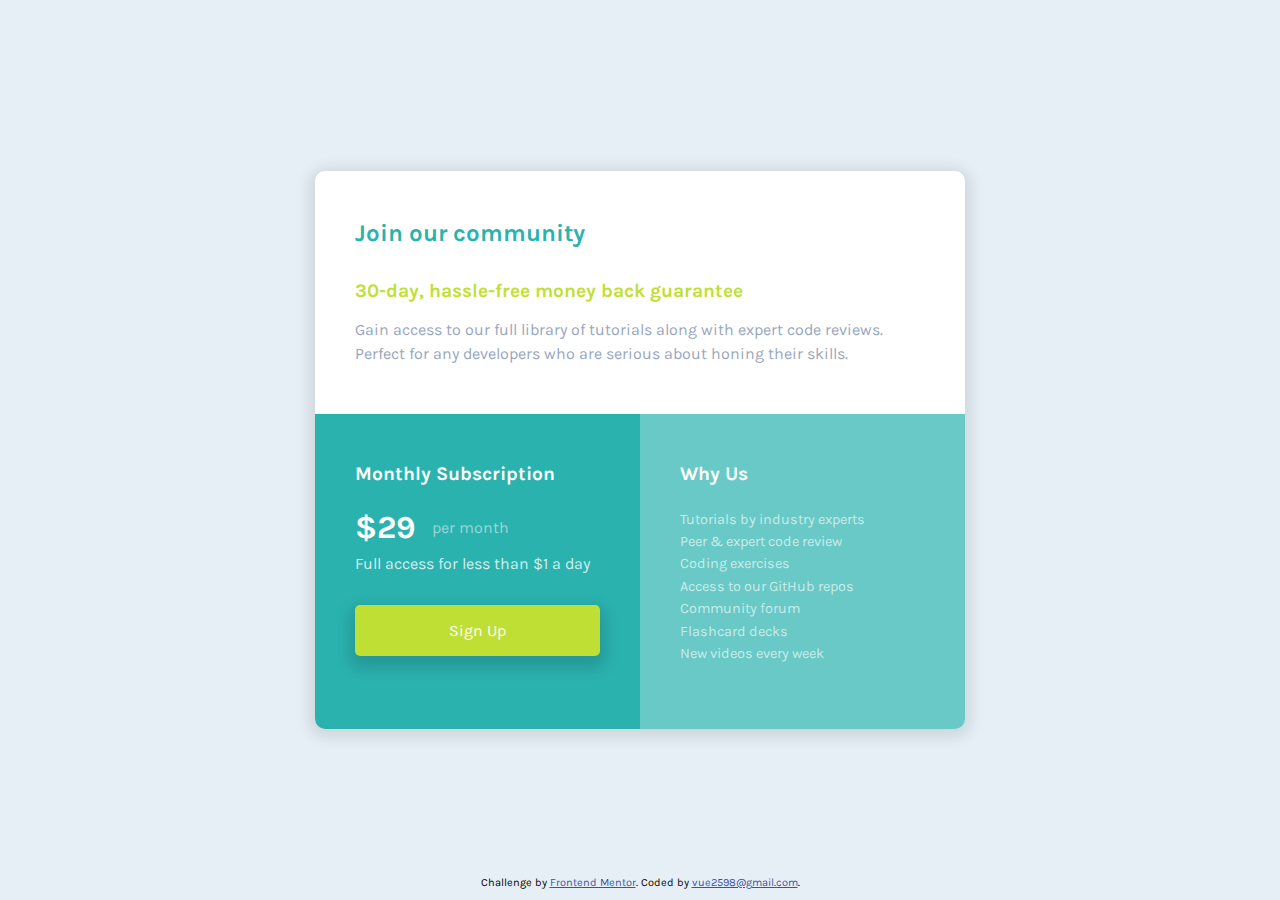
<file: index.html>
<!DOCTYPE html>
<html lang="en">
  <head>
    <meta charset="UTF-8" />
    <meta name="viewport" content="width=device-width, initial-scale=1.0" />
    <!-- displays site properly based on user's device -->

    <link
      rel="icon"
      type="image/png"
      sizes="32x32"
      href="./images/favicon-32x32.png"
    />

    <title>Frontend Mentor | Single Price Grid Component</title>

    <link
      href="https://fonts.googleapis.com/css2?family=Karla:wght@400;700&display=swap"
      rel="stylesheet"
    />
    <link rel="stylesheet" type="text/css" href="./css/index.css" />
    <!-- Feel free to remove these styles or customise in your own stylesheet 👍 -->
    <style>
      .attribution {
        font-size: 11px;
        text-align: center;
      }
      .attribution a {
        color: hsl(228, 45%, 44%);
      }
    </style>
  </head>
  <body>
    <main id="wrap">
      <article class="card">
        <section class="top">
          <div class="top-header">
            Join our community
          </div>
          <div class="top-desciprtion">
            30-day, hassle-free money back guarantee
          </div>
          <div class="top-contents">
            Gain access to our full library of tutorials along with expert code
            reviews. <br />Perfect for any developers who are serious about
            honing their skills.
          </div>
        </section>
        <section class="bottom">
          <section class="pricing">
            <div class="bottom-header">
              Monthly Subscription
            </div>
            <div class="bottom-dollar">
              <span class="number">&dollar;29</span>
              <span class="month">per month</span>
            </div>
            <div class="description">
              Full access for less than &dollar;1 a day
            </div>
            <div class="button-wrap">
              <button class="shadow-button">
                Sign Up
              </button>
            </div>
          </section>
          <section class="why-us">
            <div class="bottom-header">
              Why Us
            </div>
            <div class="wu-content">
              <ul>
                <li>Tutorials by industry experts</li>
                <li>Peer & expert code review</li>
                <li>Coding exercises</li>
                <li>Access to our GitHub repos</li>
                <li>Community forum</li>
                <li>Flashcard decks</li>
                <li>New videos every week</li>
              </ul>
            </div>
          </section>
        </section>
      </article>
      <!-- &dollar;29 per month Full access for less than &dollar;1 a
      day Sign Up Why Us Tutorials by industry experts Peer &amp; expert code
      review Coding exercises Access to our GitHub repos Community forum
      Flashcard decks New videos every week -->
      <footer>
        <p class="attribution">
          Challenge by
          <a href="https://www.frontendmentor.io?ref=challenge" target="_blank"
            >Frontend Mentor</a
          >. Coded by <a href="#">vue2598@gmail.com</a>.
        </p>
      </footer>
    </main>
  </body>
</html>
</file>
<file: css/index.css>
* {
  font-family: 'Karla', sans-serif;
}

html,
body {
  height: 100%;
  padding: 0;
  margin: 0;
  font-size: 16px;
  background-color: hsl(204, 43%, 93%);
}

#wrap {
  display: flex;
  justify-content: center;
  align-items: center;
  height: 100%;
  flex-direction: column;
}

.card {
  display: flex;
  flex-direction: column;
  width: 650px;
  position: relative;
  background-color: white;
  border-radius: 10px;
  box-shadow: 0 3px 15px 5px rgba(0, 0, 0, 0.11);
}

.card section:not(.bottom) {
  padding: 3rem 2.5rem;
}

.card .top-header {
  color: hsl(179, 62%, 43%);
  font-size: 1.5rem;
  font-weight: 700;
  margin-bottom: 2rem;
}

.card .top-desciprtion {
  color: hsl(71, 73%, 54%);
  font-size: 1.2rem;
  font-weight: 700;
  margin-bottom: 1rem;
}

.card .top-contents {
  color: hsl(218, 22%, 67%);
  line-height: 1.5rem;
}

.card .bottom {
  display: flex;
  flex-direction: row;
  color: white;
}

.bottom .pricing {
  background-color: hsl(179, 62%, 43%);
  border-bottom-left-radius: 10px;
}

.bottom .why-us {
  background-color: hsla(179, 62%, 43%, 0.7);
  border-bottom-right-radius: 10px;
}

.bottom > section {
  flex: 1 1 50%;
}

.bottom .bottom-header {
  font-size: 1.2rem;
  font-weight: 700;
}

.bottom .bottom-dollar {
  display: flex;
  align-items: center;
  margin: 1.5rem 0 0.5rem 0;
}

.bottom-dollar .number {
  font-size: 2rem;
  font-weight: bold;
  margin-right: 1rem;
}

.bottom-dollar .month {
  color: rgba(255, 255, 255, 0.5);
}

.bottom .description {
  color: rgba(255, 255, 255, 0.8);
  margin-bottom: 2rem;
}

.bottom .button-wrap .shadow-button {
  width: 100%;
  padding: 1rem 0;
  font-size: 1rem;
  color: white;
  background-color: hsl(71, 73%, 54%);
  border: none;
  border-radius: 5px;
  cursor: pointer;
  box-shadow: 0 7px 15px 5px rgba(0, 0, 0, 0.15);
}

.bottom .button-wrap .shadow-button:focus {
  outline: none;
}

.why-us ul {
  margin-top: 1.5rem;
  padding: 0;
  list-style: none;
}

.why-us ul li {
  color: rgba(255, 255, 255, 0.65);
  line-height: 1.4rem;
  font-size: 0.9rem;
}

footer {
  position: absolute;
  bottom: 0;
}

@media screen and (max-width: 375px) {
  .card {
    width: 90%;
  }
  .card .bottom {
    flex-direction: column;
  }
  .bottom .pricing {
    border-bottom-left-radius: 0;
  }
  .bottom .why-us {
    border-bottom-left-radius: 10px;
  }
  .card section:not(.bottom) {
    padding: 2rem 1.5rem;
  }
}
</file>
